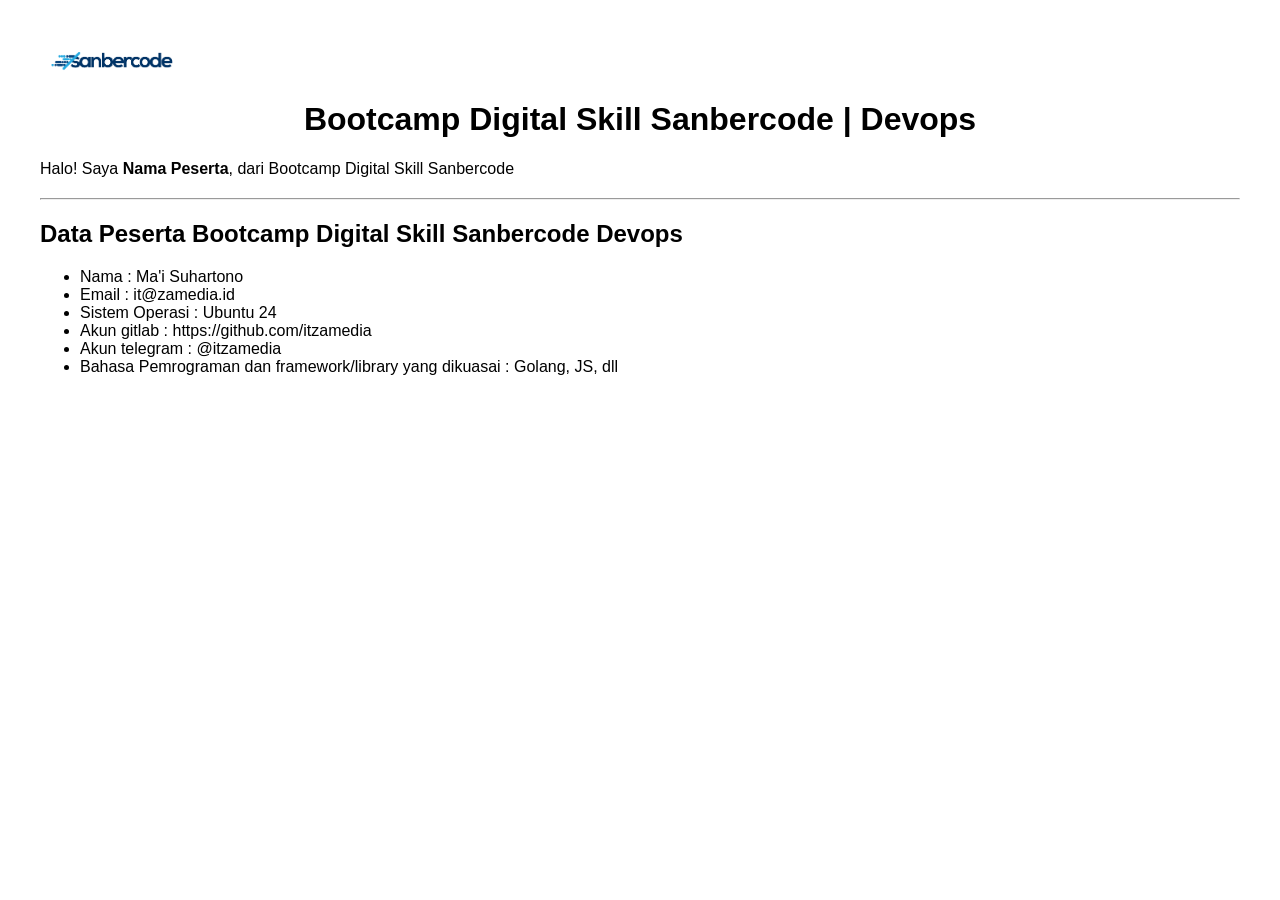
<file: Tugas-4/index.html>
<!DOCTYPE html>
<html lang="id">
<head>
    <meta charset="UTF-8">
    <meta name="viewport" content="width=device-width, initial-scale=1.0">
    <title>Bootcamp DevOps Sanbercode</title>
    <style>
        body {
            font-family: Arial, sans-serif;
            margin: 40px;
            background-color: #fff;
        }
        header {
            display: flex;
            align-items: center;
            gap: 10px;
        }
        header img {
            height: 40px;
        }
        h1 {
            text-align: center;
        }
        hr {
            margin: 20px 0;
        }
    </style>
</head>
<body>

    <header>
        <img src="public/img/logo.png" alt="Sanbercode Logo">
    </header>

    <h1>Bootcamp Digital Skill Sanbercode | Devops</h1>

    <p>Halo! Saya <strong>Nama Peserta</strong>, dari Bootcamp Digital Skill Sanbercode</p>

    <hr>

    <h2>Data Peserta Bootcamp Digital Skill Sanbercode Devops</h2>

    <ul>
        <li>Nama : Ma'i Suhartono</li>
        <li>Email : it@zamedia.id</li>
        <li>Sistem Operasi : Ubuntu 24</li>
        <li>Akun gitlab : https://github.com/itzamedia</li>
        <li>Akun telegram : @itzamedia</li>
        <li>Bahasa Pemrograman dan framework/library yang dikuasai : Golang, JS, dll</li>
    </ul>

</body>
</html>
</file>
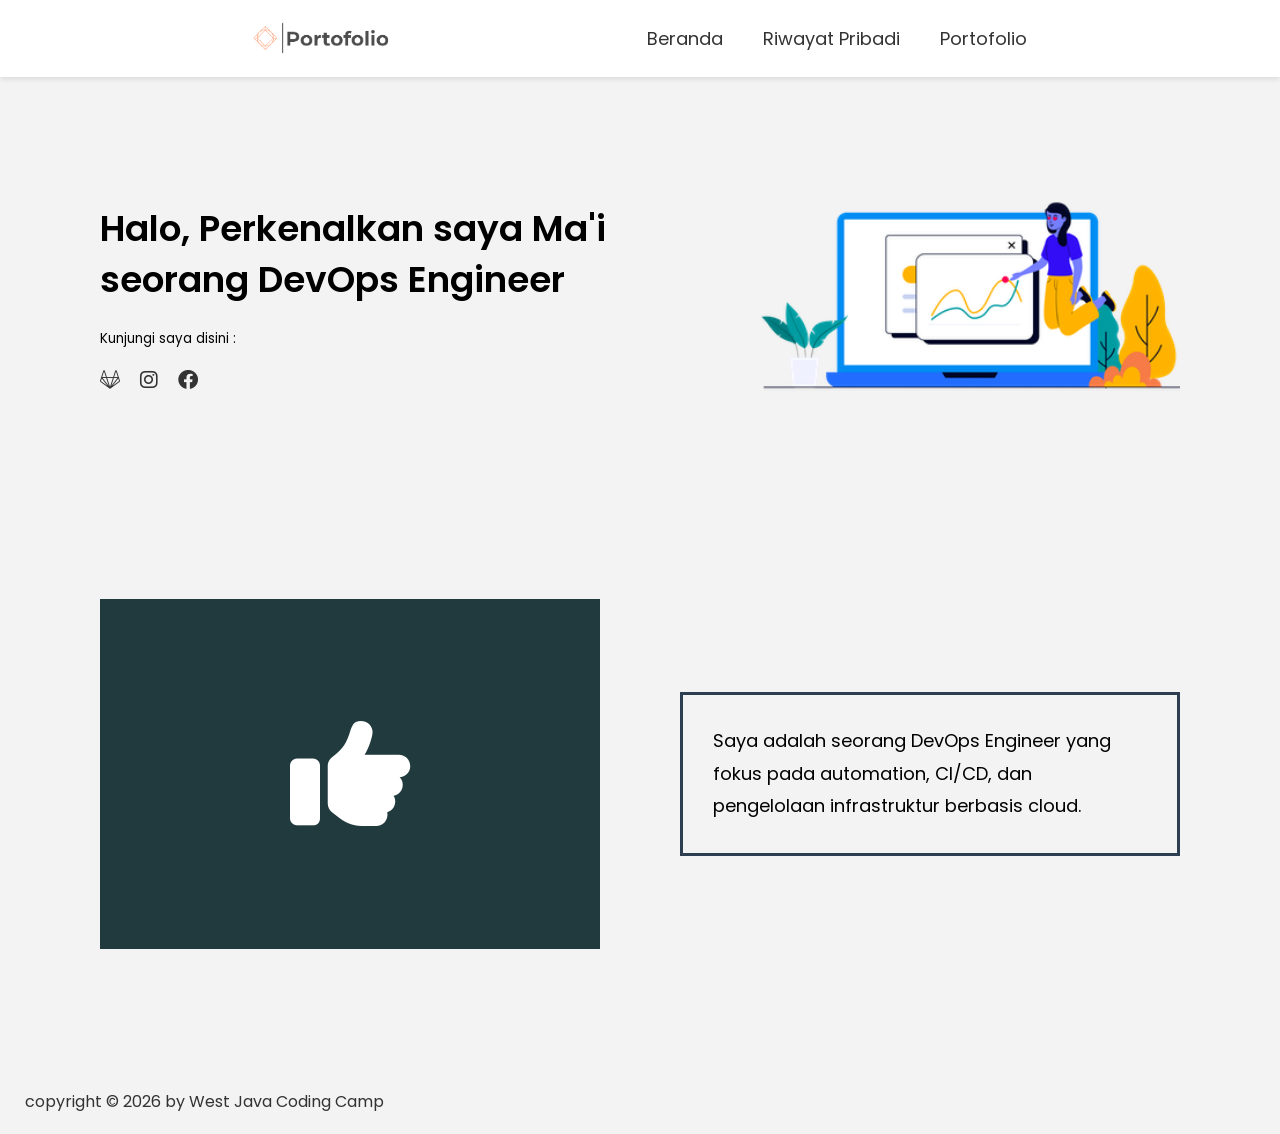
<file: Tugas-5/index.html>
<!DOCTYPE html>
<html lang="en">

<head>
    <meta charset="UTF-8">
    <meta http-equiv="X-UA-Compatible" content="IE=edge">
    <meta name="viewport" content="width=device-width, initial-scale=1.0">
    <title>HOME | Portfolio</title>

    <!-- Google Font -->
    <link href='https://fonts.googleapis.com/css?family=Poppins' rel='stylesheet'>

    <!-- Font Awesome -->
    <link rel="stylesheet" href="https://cdnjs.cloudflare.com/ajax/libs/font-awesome/6.0.0/css/all.min.css">

    <!-- CSS -->
    <link href="./assets/css/style.css" rel="stylesheet">
</head>

<body>

    <!-- HEADER -->
    <header>
        <img src="./assets/img/logo.png" alt="logo">

        <nav>
            <ul>
                <li><a href="index.html">Beranda</a></li>
                <li><a href="riwayat-pribadi.html">Riwayat Pribadi</a></li>
                <li><a href="portofolio.html">Portofolio</a></li>
            </ul>
        </nav>
    </header>

    <!-- MAIN -->
    <main>

        <!-- HERO -->
        <section id="hero">
            <div class="container_hero">

                <!-- TEXT (KIRI) -->
                <div class="container_hero-headline">
                    <h1>Halo, Perkenalkan saya Ma'i seorang DevOps Engineer</h1>
                    <small>Kunjungi saya disini :</small>

                    <ul>
                        <li><a href="#"><i class="fa-brands fa-gitlab"></i></a></li>
                        <li><a href="#"><i class="fa-brands fa-instagram"></i></a></li>
                        <li><a href="#"><i class="fa-brands fa-facebook"></i></a></li>
                    </ul>
                </div>

                <!-- IMAGE (KANAN) -->
                <div class="container_hero-image">
                    <img src="./assets/img/hero.png" alt="hero images">
                </div>

            </div>
        </section>

        <!-- DESCRIBE -->
        <section id="about">
            <div class="container_describe">

                <div class="container_describe-animation">
                    <i class="fa-solid fa-thumbs-up"></i>
                </div>

                <div class="container_describe-info">
                    <div class="container_describe-info__card">
                        <p>
                            Saya adalah seorang DevOps Engineer yang fokus pada automation, CI/CD,
                            dan pengelolaan infrastruktur berbasis cloud.
                        </p>
                    </div>
                </div>

            </div>
        </section>

    </main>

    <!-- FOOTER -->
    <footer>
        copyright &copy; 2026 by West Java Coding Camp
    </footer>

</body>

</html>
</file>
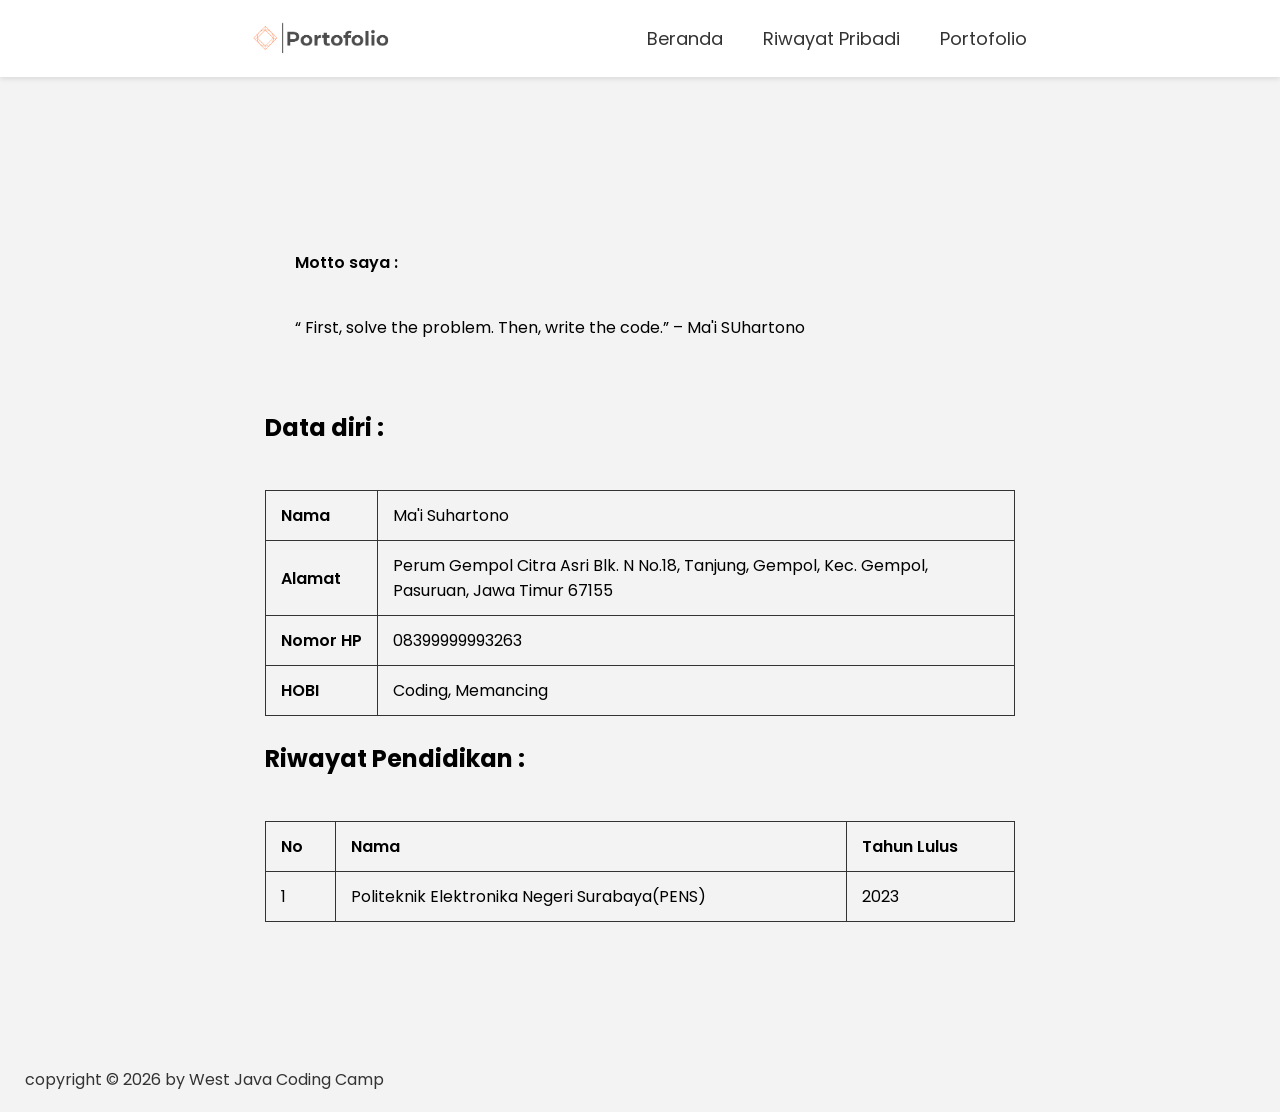
<file: Tugas-5/riwayat-pribadi.html>
<!DOCTYPE html>
<html lang="en">

<head>
    <meta charset="UTF-8">
    <meta http-equiv="X-UA-Compatible" content="IE=edge">
    <meta name="viewport" content="width=device-width, initial-scale=1.0">
    <title>HOME | </title>
    <link href='https://fonts.googleapis.com/css?family=Poppins' rel='stylesheet'>
    <link rel="stylesheet" href="https://cdnjs.cloudflare.com/ajax/libs/font-awesome/6.0.0/css/all.min.css"
        integrity="sha512-9usAa10IRO0HhonpyAIVpjrylPvoDwiPUiKdWk5t3PyolY1cOd4DSE0Ga+ri4AuTroPR5aQvXU9xC6qOPnzFeg=="
        crossorigin="anonymous" referrerpolicy="no-referrer" />
    <link href="./assets/css/style.css" rel="stylesheet">
</head>

<body>

    <header>
        <img src="./assets/img/logo.png" alt="logo" width="150">
        <nav>
            <ul>
                <li><a href="index.html">Beranda</a></li>
                <li><a href="riwayat-pribadi.html">Riwayat Pribadi</a></li>
                <li><a href="portofolio.html">Portofolio</a></li>
            </ul>
        </nav>
    </header>


    <main>
        <section id="container">
            <div class="container-history">
                   <div class="container-history__motto">
                    <p>Motto saya :</p><br>
                    <p><q> First, solve the problem. Then, write the code.</q> – Ma'i SUhartono</p>
                </div>
                <div class="container-history__table">
                    <h1>Data diri :</h1>
                    <br />
                    <table border="1px">
                        <tr>
                            <th>Nama</th>
                            <td>Ma'i Suhartono</td>
                        </tr>
                        <tr>
                            <th>Alamat</th>
                            <td>Perum Gempol Citra Asri Blk. N No.18, Tanjung, Gempol, Kec. Gempol, Pasuruan, Jawa Timur 67155</td>
                        </tr>
                        <tr>
                            <th>Nomor HP</th>
                            <td>08399999993263</td>
                        </tr>
                        <tr>
                            <th>HOBI</th>
                            <td>Coding, Memancing</td>
                        </tr>
                    </table>
                    <br />
                    <h1>Riwayat Pendidikan : </h1>
                    <br />
                    <table border="1px">
                        <thead>
                            <tr>
                                <th>No</th>
                                <th>Nama</th>
                                <th>Tahun Lulus</th>
                            </tr>
                        </thead>
                        <tbody>
                            <tr>
                                <td>1</td>
                                <td>Politeknik Elektronika Negeri Surabaya(PENS)</td>
                                <td>2023</td>
                            </tr>
                        </tbody>
                    </table>
                    <br />
                </div>
             
            </div>
        </section>
    </main>

    <footer>copyright &copy; 2026 by West Java Coding Camp</footer>

</body>

</html>



<!-- ARSIP -->
<!-- <section class="container-hero">
        <div class="container-hero_inner">
            <div class="container-hero_inner-image">
                <img src="./assets/img/hero.png" alt="hero images">
            </div>
            <div class="container-hero_inner-headline">
                <h1>Halo, Perkenalkan saya john seorang frontend web development</h1>
                <small>Kunjungi saya disini :</small>
                <ul>
                    <li><a href="#"><i class="fa-brands fa-gitlab"></i></a></li>
                    <li><a href="#"><i class="fa-brands fa-instagram"></i></a></li>
                    <li><a href="#"><i class="fa-brands fa-facebook"></i></a></li>
                </ul>
            </div>
        </div>
    </section>

    <section class="container-describe">
        <div class="container-describe_inner">

        </div>
    </section> -->
</file>
<file: Tugas-5/assets/css/style.css>
/* ===================== */
/* RESET */
/* ===================== */
* {
    margin: 0;
    padding: 0;
    box-sizing: border-box;
    font-family: "Poppins", sans-serif;
}

body {
    background-color: #f3f3f3;
}

/* ===================== */
/* HEADER */
/* ===================== */
header {
    position: fixed;
    top: 0;
    width: 100%;
    background: #fff;

    display: flex;
    justify-content: space-evenly; /* penting */
    align-items: center;

    padding: 20px 0;
    box-shadow: 0 2px 5px rgba(0,0,0,0.1);
    z-index: 1000;
}

/* logo */
header img {
    width: 140px;
}

/* menu */
header ul {
    display: flex;
    list-style: none;
    gap: 40px; /* biar jaraknya kayak gambar */
}

header a {
    text-decoration: none;
    color: #333;
    font-size: 18px;
}

/* hover */
header a:hover {
    color: orange;
}

/* ===================== */
/* MAIN */
/* ===================== */
main {
    margin-top: 120px; /* biar gak ketiban header */
}

/* ===================== */
/* HERO */
/* ===================== */
.container_hero {
    display: flex;
    justify-content: space-between;
    align-items: center;

    padding: 80px 100px; /* ini bikin layout mirip gambar */
}

/* kiri */
.container_hero-headline {
    max-width: 520px;
}

.container_hero-headline h1 {
    font-size: 36px;
    font-weight: 600;
    line-height: 1.4;
    margin-bottom: 20px;
}

/* social */
.container_hero-headline ul {
    display: flex;
    list-style: none;
    gap: 20px; /* jarak icon */
    margin-top: 15px;
}

.container_hero-headline a {
    font-size: 20px;
    color: #333;
    transition: 0.3s;
}

.container_hero-headline a:hover {
    color: #007bff;
}

/* kanan */
.container_hero-image img {
    width: 420px;
}

/* ===================== */
/* DESCRIBE (FINAL FIX)  */
/* ===================== */
.container_describe {
    display: flex;
    justify-content: space-between; /* bukan center lagi */
    align-items: center;

    padding: 120px 100px; /* bikin lebar seperti hero */
}

/* KIRI (BESAR) */
.container_describe-animation {
    width: 500px;
    height: 350px;
    background-color: #213a3d;

    display: flex;
    justify-content: center;
    align-items: center;
}

.container_describe-animation i {
    font-size: 120px;
    color: white;
    transition: 0.3s;
}

/* SAAT DIKLIK → TAMBAH TRANSLATE */
.container_describe-animation:active i {
    transform: rotate(10deg) translateX(40px);
}

/* KANAN */
.container_describe-info__card {
    width: 500px;
    padding: 30px;

    border: 3px solid #2c3e50;
    line-height: 1.8;
    font-size: 18px;
}

footer {
    text-align: left;
    padding: 20px 25px; /* dinaikkan dikit */
    font-size: 16px;
    color: #333;
}

/* ===================== */
/* HISTORY FINAL FIX     */
/* ===================== */
.container-history {
    display: flex;
    flex-direction: column; /* WAJIB sesuai hint */
    align-items: center;
    gap: 40px;

    padding: 100px 0;
}

/* MOTTO BOX */
.container-history__motto {
    width: 750px;
    padding: 30px;

    background: transparent;

    
}

/* TITLE MOTTO */
.container-history__motto p:first-child {
    font-weight: 600;
    margin-bottom: 15px;
}

/* DATA DIRI */
.container-history__table {
    width: 750px;
}

/* JUDUL */
.container-history__table h1 {
    margin-bottom: 20px;
}

/* TABLE */
.container-history__table table {
    width: 100%;
    border-collapse: collapse;
}

/* CELL */
.container-history__table th,
.container-history__table td {
    padding: 12px 15px;
    border: 1px solid #333;
}


/* BIAR KIRI IKUT ISI */
.container-history__table th {
    text-align: left;
    font-weight: 600;
    white-space: nowrap; /* biar gak turun */
}

/* ===================== */
/* PORTFOLIO / GALLERY   */
/* ===================== */
.container-wrapping {
    display: flex;
    justify-content: center;
    padding: 80px 100px;
}

/* WRAP GAMBAR */
.container-wrapping__card {
    display: flex;
    flex-wrap: wrap; /* penting biar turun */
    gap: 20px;
    justify-content: center;
    overflow: visible; /* biar zoom tidak kepotong */
}

/* GAMBAR */
.container-wrapping__card img {
    width: 250px;
    height: 180px;
    object-fit: cover;
    border-radius: 8px;
    transition: 0.3s;
}

.container-wrapping__card img:hover {
    transform: scale(1.5);
    z-index: 10;
    box-shadow: 0 10px 20px rgba(0,0,0,0.2);
}
</file>
